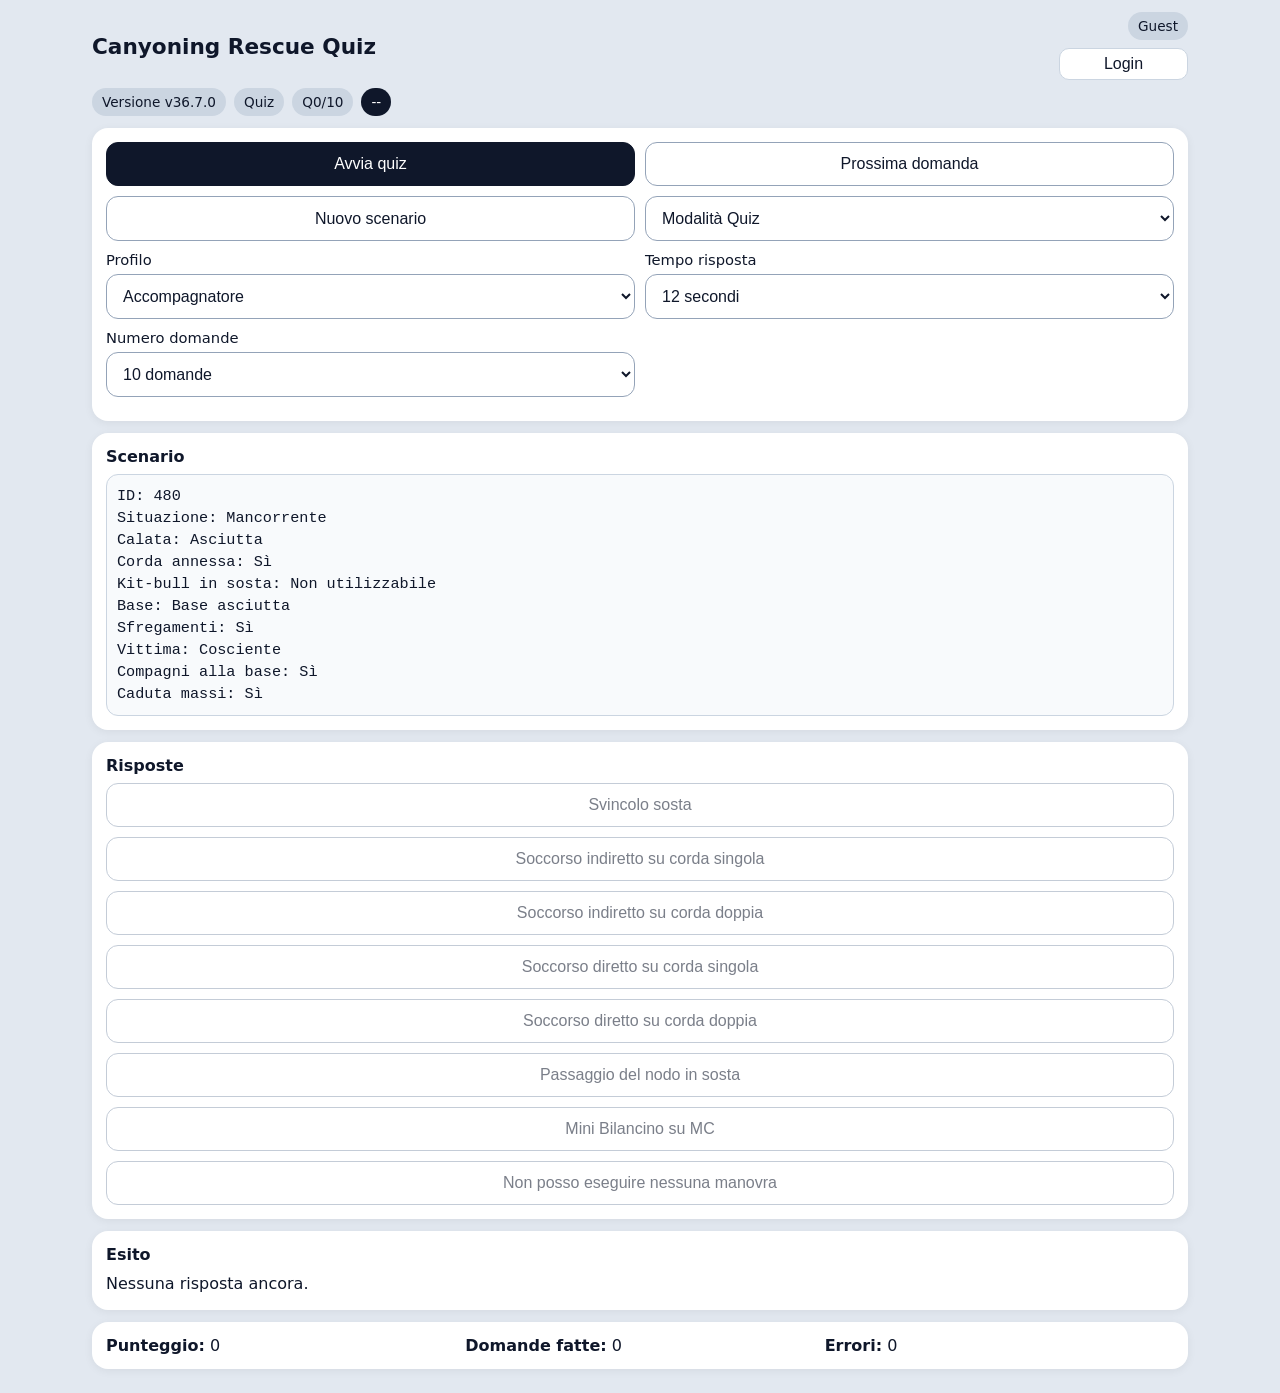
<file: index.html>
<!DOCTYPE html>
<html lang="it"><head><meta charset="UTF-8"><meta name="viewport" content="width=device-width, initial-scale=1.0">
<title>Canyoning Rescue Quiz</title><link rel="manifest" href="./manifest.json"><link rel="stylesheet" href="./styles.css"><meta name="theme-color" content="#0f172a"></head>
<body><div class="app">
<header class="topbar">
  <div class="topbar-row">
    <h1>Canyoning Rescue Quiz</h1>
    <div class="top-auth-box"><span id="userBadge" class="badge">Guest</span><button id="loginBtn" type="button" class="top-auth-btn">Login</button><button id="logoutBtn" type="button" class="top-auth-btn hidden">Logout</button><a id="adminLinkTop" class="subtle-link top-admin-link hidden" href="./admin.html">Admin</a></div>
  </div>
  <div class="status-row">
    <span id="versionBadge" class="badge">Versione v36.7.0</span>
    <span id="modeBadge" class="badge">Quiz</span>
    <span id="questionBadge" class="badge">Q0</span>
    <span id="timerBadge" class="badge accent">--</span>
  </div>
</header>

<section class="controls card">
  <div class="grid2">
    <button id="startQuizBtn" type="button" class="primary">Avvia quiz</button>
    <button id="nextQuestionBtn" type="button">Prossima domanda</button>
  </div>
  <div class="grid2">
    <button id="newScenarioBtn" type="button">Nuovo scenario</button>
    <select id="modeSelect">
      <option value="QUIZ">Modalità Quiz</option>
      <option value="INSTRUCTOR">Modalità Istruttore</option>
    </select>
  </div>
  <div class="grid2">
    <label class="stacked">Profilo
      <select id="audienceSelect">
        <option value="ACCOMPAGNATORE" selected>Accompagnatore</option>
        <option value="GUIDA">Guida</option>
      </select>
    </label>
    <label class="stacked">Tempo risposta
      <select id="timeSelect">
        <option value="10">10 secondi</option>
        <option value="12" selected>12 secondi</option>
        <option value="15">15 secondi</option>
        <option value="20">20 secondi</option>
        <option value="30">30 secondi</option>
      </select>
    </label>
  </div>
  <div class="grid2">
    <label class="stacked">Numero domande
      <select id="questionCountSelect">
        <option value="5">5 domande</option>
        <option value="10" selected>10 domande</option>
        <option value="15">15 domande</option>
        <option value="20">20 domande</option>
      </select>
    </label>
    <div></div>
  </div>
</section>

<section class="card compact-card"><div class="section-title">Scenario</div><pre id="scenarioCompact" class="scenario-compact">Premi "Avvia quiz" per iniziare.</pre></section>
<section id="quizSection" class="card"><div class="section-title">Risposte</div><div id="answers" class="answers"></div></section>
<section id="instructorSection" class="card hidden"><div class="section-title">Modalità istruttore</div><div id="bestAnswerBox" class="panel"></div><div class="two-col"><div><h3>Manovre consentite</h3><div id="allowedBox" class="listbox"></div></div><div><h3>Manovre escluse</h3><div id="forbiddenBox" class="listbox"></div></div></div></section>
<section id="debugSection" class="card hidden"><div class="section-title">Debug logico avanzato</div><div id="debugBox" class="listbox"></div></section>
<section class="card"><div class="section-title">Esito</div><div id="result">Nessuna risposta ancora.</div></section>
<section class="card stats"><div><strong>Punteggio:</strong> <span id="scoreValue">0</span></div><div><strong>Domande fatte:</strong> <span id="questionValue">0</span></div><div><strong>Errori:</strong> <span id="errorsValue">0</span></div></section>
<section id="finalReportSection" class="card hidden"><div class="section-title">Resoconto finale</div><div id="finalSummary" class="panel"></div><div class="two-col"><div><h3>Risposte esatte</h3><div id="correctList" class="listbox"></div></div><div><h3>Risposte errate</h3><div id="wrongList" class="listbox"></div></div></div></section>
</div>
<script src="./js/config.js"></script><script src="./js/default-config.js"></script><script src="./js/storage.js"></script><script src="./js/auth.js"></script><script src="./js/supabase-adapter.js"></script><script src="./js/engine.js"></script><script src="./js/quiz-app.js"></script>
</body></html>
</file>
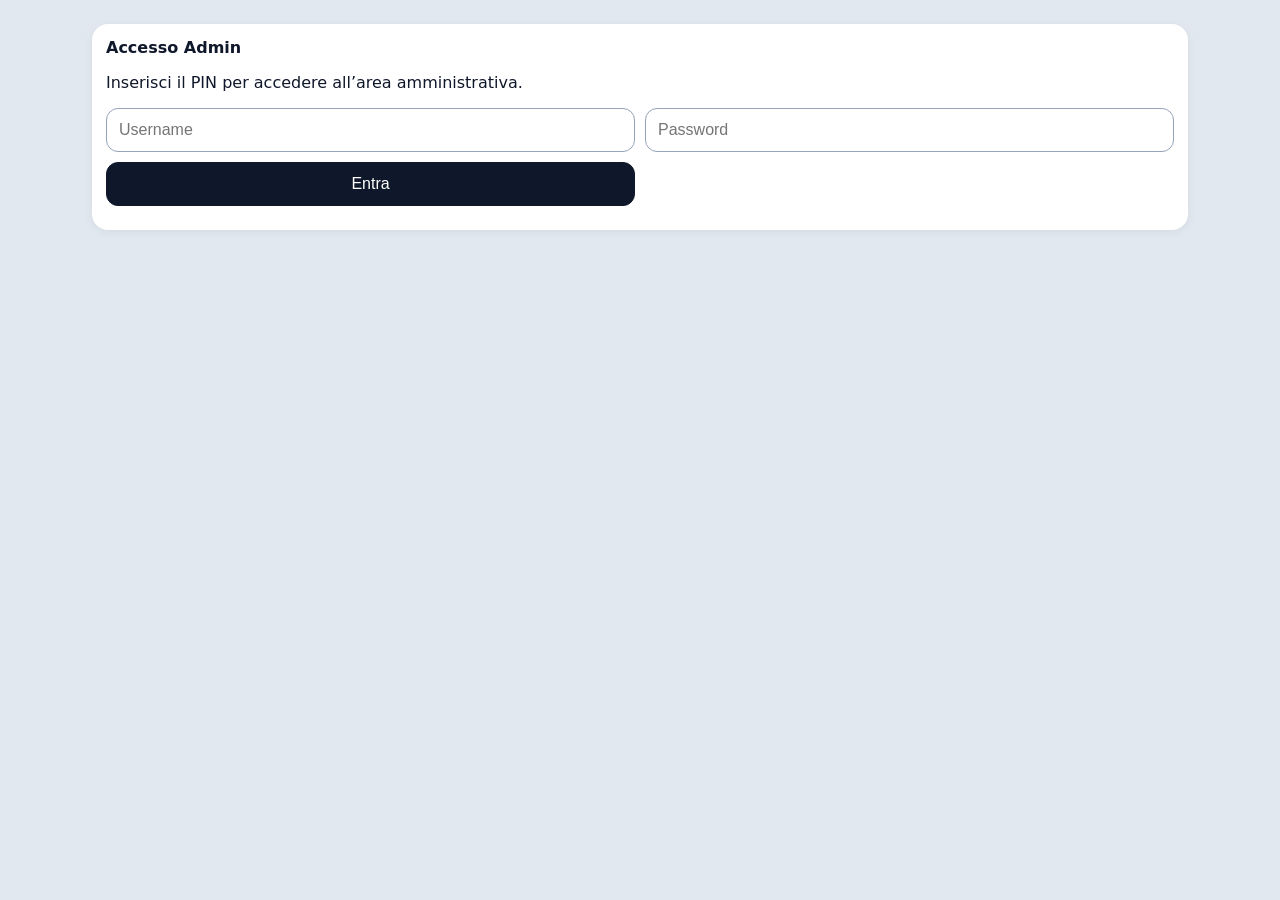
<file: admin-audit-rules.html>
<!DOCTYPE html><html lang="it"><head><meta charset="UTF-8"><meta name="viewport" content="width=device-width, initial-scale=1.0"><title>Gestione regole audit</title><link rel="manifest" href="./manifest.json"><link rel="stylesheet" href="./styles.css"><meta name="theme-color" content="#0f172a"></head><body><div class="app"><div id="pinGate" class="card"><div class="section-title">Accesso Admin</div><p>Inserisci il PIN per accedere all’area amministrativa.</p><div class="grid2"><input id="pinInput" type="password" placeholder="PIN admin" class="text-input"><button id="pinBtn" type="button" class="primary">Entra</button></div><div id="pinMsg"></div></div><div id="adminApp" class="hidden"><header class="topbar"><h1>Gestione regole audit</h1><div class="status-row"><span class="badge">Versione v36.7.0</span><span class="badge">Audit amministrabile</span><span class="badge accent" id="archiveCount">Scenari: --</span></div></header><section class="controls card"><div class="grid2"><a class="button-link primary-link" href="./admin.html">Dashboard Admin</a><a class="button-link" href="./admin-audit.html">Vai ad Audit incoerenze</a></div></section><section class="card"><div class="section-title">Regole audit</div><div class="grid2"><div><div id="auditRulesList" class="listbox"></div></div><div><form id="auditRuleForm" class="listbox"><label class="stacked">ID<input id="auditRuleId" class="text-input"></label><label class="stacked">Nome<input id="auditRuleName" class="text-input"></label><label class="stacked">Gravità<select id="auditRuleSeverity"><option value="BASSA">Bassa</option><option value="MEDIA">Media</option><option value="ALTA">Alta</option></select></label><label><input id="auditRuleEnabled" type="checkbox"> Regola attiva</label><div class="item"><strong>Condizioni scenario</strong><div id="auditConditionsList" class="listbox"></div><div class="small-actions"><button type="button" id="addAuditConditionBtn">Aggiungi condizione</button></div></div><div class="item"><strong>Controlli audit</strong><div id="auditChecksList" class="listbox"></div><div class="small-actions"><button type="button" id="addAuditCheckBtn">Aggiungi controllo</button></div></div><label class="stacked">Problema rilevato<textarea id="auditRuleProblem"></textarea></label><label class="stacked">Suggerimento<textarea id="auditRuleSuggestion"></textarea></label><div class="small-actions"><button type="button" id="newAuditRuleBtn">Nuova</button><button type="button" id="saveAuditRuleBtn" class="primary">Salva</button><button type="button" id="duplicateAuditRuleBtn">Duplica</button><button type="button" id="deleteAuditRuleBtn">Elimina</button></div></form></div></div></section><section class="card"><div class="section-title">Messaggi</div><div id="result">Nessuna azione ancora.</div></section></div></div><script src="./js/config.js"></script><script src="./js/default-config.js"></script><script src="./js/storage.js"></script><script src="./js/auth.js"></script><script src="./js/supabase-adapter.js"></script><script src="./js/engine.js"></script><script src="./js/admin-common.js"></script><script src="./js/admin-audit-rules.js"></script></body></html>
</file>
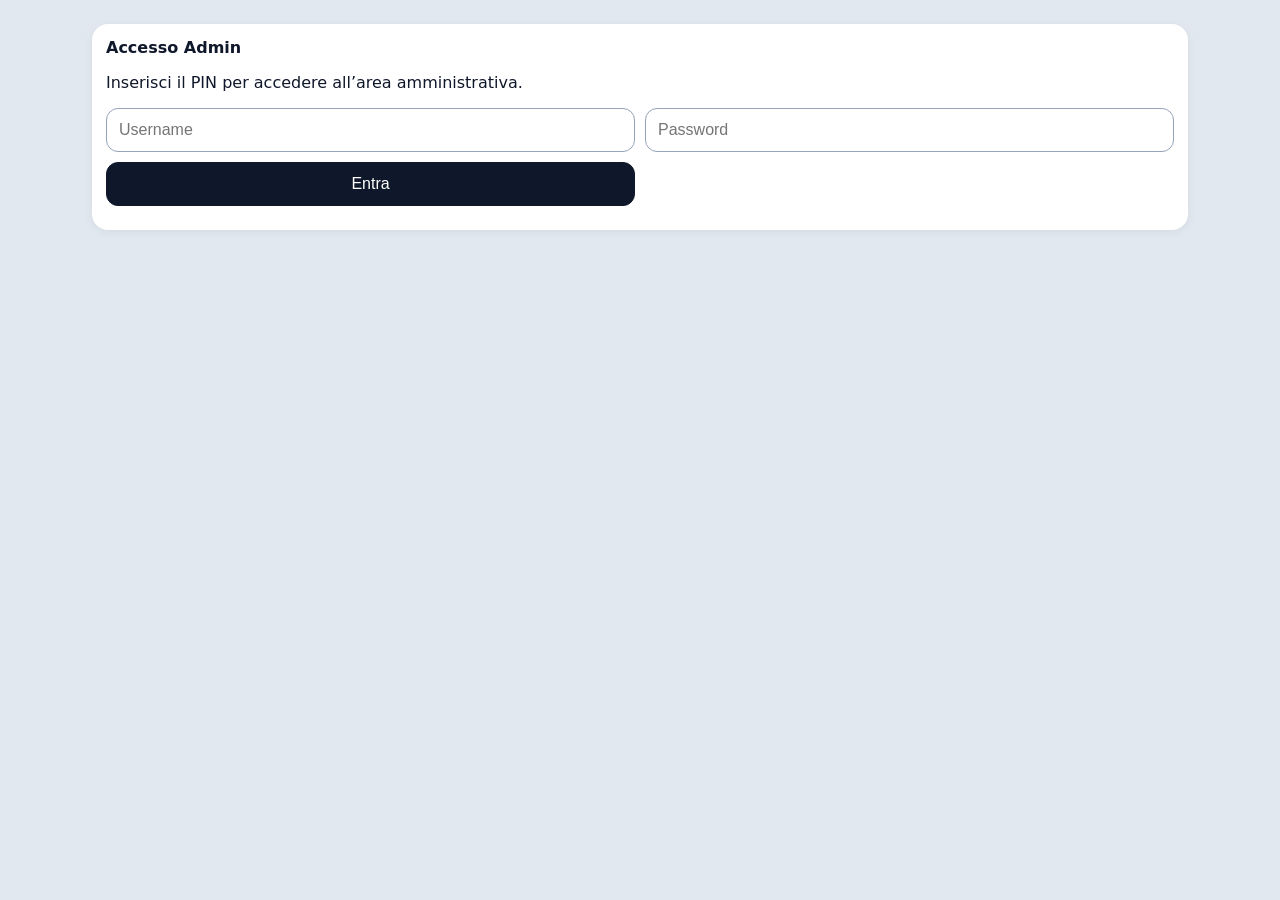
<file: admin-audit.html>
<!DOCTYPE html><html lang="it"><head><meta charset="UTF-8"><meta name="viewport" content="width=device-width, initial-scale=1.0"><title>Audit incoerenze</title><link rel="manifest" href="./manifest.json"><link rel="stylesheet" href="./styles.css"><meta name="theme-color" content="#0f172a"></head><body><div class="app"><div id="pinGate" class="card"><div class="section-title">Accesso Admin</div><p>Inserisci il PIN per accedere all’area amministrativa.</p><div class="grid2"><input id="pinInput" type="password" placeholder="PIN admin" class="text-input"><button id="pinBtn" type="button" class="primary">Entra</button></div><div id="pinMsg"></div></div><div id="adminApp" class="hidden"><header class="topbar"><h1>Audit incoerenze</h1><div class="status-row"><span class="badge">Versione v36.7.0</span><span class="badge">Analisi automatica</span><span class="badge accent" id="archiveCount">Scenari: --</span></div></header><section class="controls card"><div class="grid2"><a class="button-link primary-link" href="./admin.html">Dashboard Admin</a><a class="button-link" href="./index.html">Torna al Quiz</a></div><div class="grid2"><button id="runAuditBtn" type="button" class="primary">Esegui audit</button><button id="exportAuditBtn" type="button">Esporta audit JSON</button></div></section><section class="card"><div class="section-title">Risultati audit</div><div id="auditSummary" class="panel">Premi &quot;Esegui audit&quot;.</div><div id="auditList" class="listbox"></div></section><section class="card"><div class="section-title">Messaggi</div><div id="result">Nessuna azione ancora.</div></section></div></div><script src="./js/config.js"></script><script src="./js/default-config.js"></script><script src="./js/storage.js"></script><script src="./js/auth.js"></script><script src="./js/supabase-adapter.js"></script><script src="./js/engine.js"></script><script src="./js/admin-common.js"></script><script src="./js/admin-audit.js"></script></body></html>
</file>
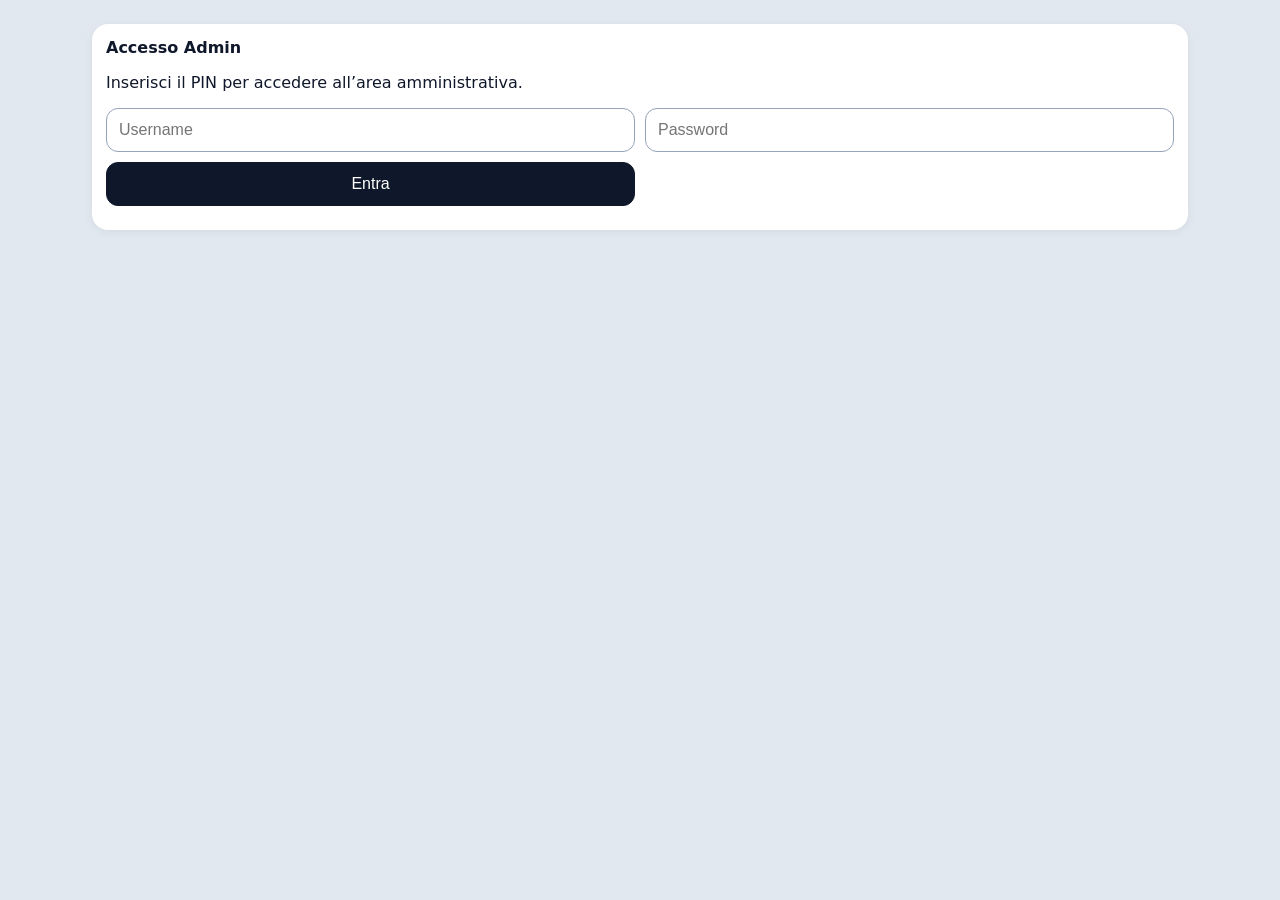
<file: admin-maneuvers.html>
<!DOCTYPE html><html lang="it"><head><meta charset="UTF-8"><meta name="viewport" content="width=device-width, initial-scale=1.0"><title>Gestione manovre</title><link rel="manifest" href="./manifest.json"><link rel="stylesheet" href="./styles.css"><meta name="theme-color" content="#0f172a"></head><body><div class="app"><div id="pinGate" class="card"><div class="section-title">Accesso Admin</div><p>Inserisci il PIN per accedere all’area amministrativa.</p><div class="grid2"><input id="pinInput" type="password" placeholder="PIN admin" class="text-input"><button id="pinBtn" type="button" class="primary">Entra</button></div><div id="pinMsg"></div></div><div id="adminApp" class="hidden"><header class="topbar"><h1>Gestione manovre</h1><div class="status-row"><span class="badge">Versione v36.7.0</span><span class="badge">Form-based</span><span class="badge accent" id="archiveCount">Scenari: --</span></div></header><section class="controls card"><div class="grid2"><a class="button-link primary-link" href="./admin.html">Dashboard Admin</a><a class="button-link" href="./index.html">Torna al Quiz</a></div></section><section class="card"><div class="section-title">Manovre disponibili</div><div class="grid2"><div><div id="maneuversList" class="listbox"></div></div><div><form id="maneuverForm" class="listbox"><label class="stacked">ID<input id="maneuverId" class="text-input"></label><label class="stacked">Label<input id="maneuverLabel" class="text-input"></label><label class="stacked">Durata minuti<input id="maneuverDuration" type="number" class="text-input"></label><label class="stacked">Rischio<select id="maneuverRisk"><option value="basso">basso</option><option value="medio">medio</option><option value="alto">alto</option><option value="n/a">n/a</option></select></label><label class="stacked">Destinata a<select id="maneuverAudience"><option value="ACCOMPAGNATORE">Accompagnatore</option><option value="GUIDA">Guida</option><option value="ENTRAMBI">Entrambi</option></select></label><label class="stacked">Priorità base<input id="maneuverPriority" type="number" class="text-input"></label><label><input id="maneuverSpecialNone" type="checkbox"> Manovra speciale "nessuna manovra"</label><div class="small-actions"><button type="button" id="newManeuverBtn">Nuova</button><button type="button" id="saveManeuverBtn" class="primary">Salva</button><button type="button" id="duplicateManeuverBtn">Duplica</button><button type="button" id="deleteManeuverBtn">Elimina</button></div></form></div></div></section><section class="card"><div class="section-title">Regole globali collegate alla manovra</div><div class="two-col"><div><h3>Consenti manovre</h3><div id="linkedAllowRules" class="listbox"></div></div><div><h3>Escludi manovre</h3><div id="linkedExcludeRules" class="listbox"></div></div></div><div><h3>Ordine di priorità</h3><div id="linkedPriorityRules" class="listbox"></div></div></section><section class="card"><div class="section-title">Messaggi</div><div id="result">Nessuna azione ancora.</div></section></div></div><script src="./js/config.js"></script><script src="./js/default-config.js"></script><script src="./js/storage.js"></script><script src="./js/auth.js"></script><script src="./js/supabase-adapter.js"></script><script src="./js/engine.js"></script><script src="./js/admin-common.js"></script><script src="./js/admin-maneuvers.js"></script></body></html>
</file>
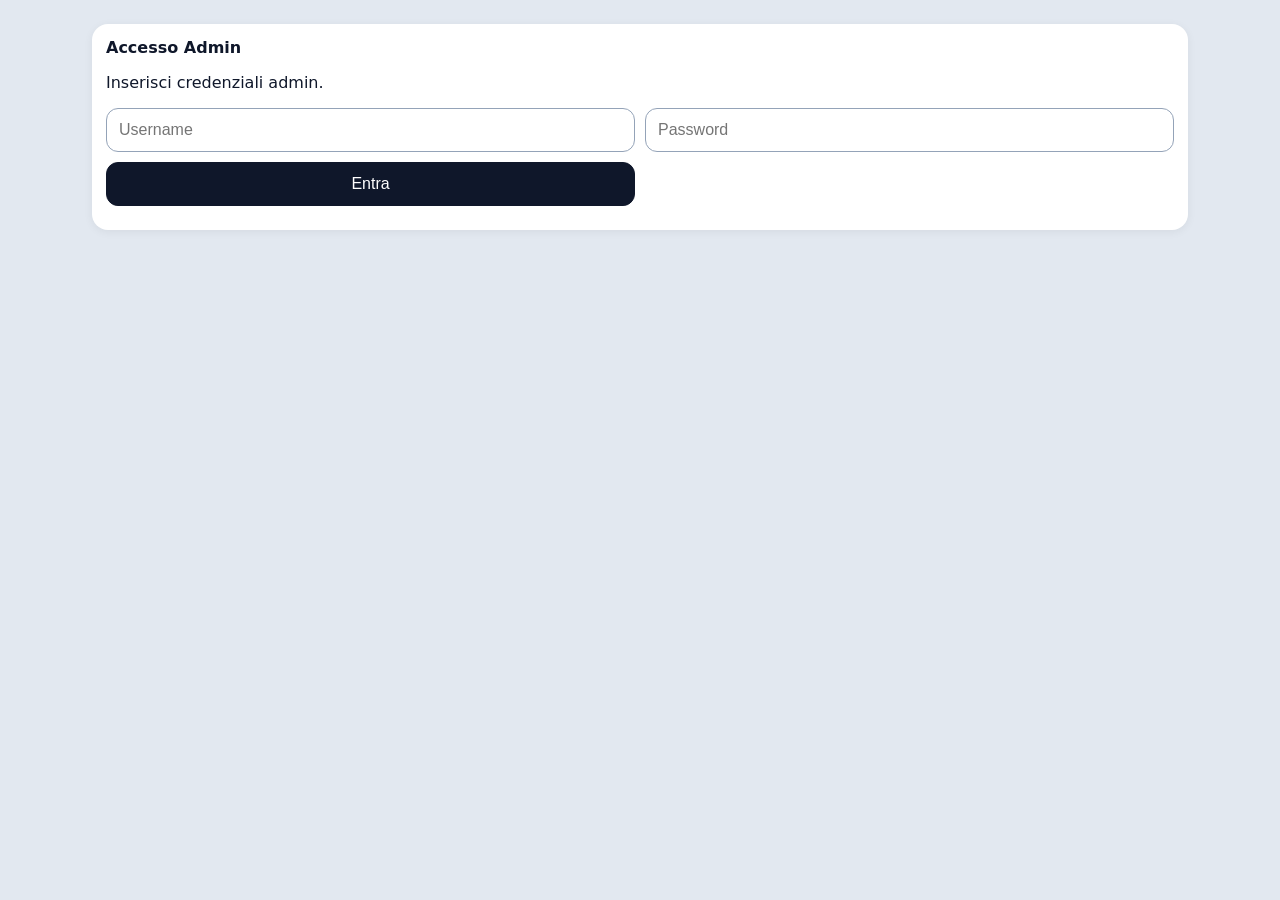
<file: admin-quiz-display.html>
<!DOCTYPE html><html lang="it"><head><meta charset="UTF-8"><meta name="viewport" content="width=device-width, initial-scale=1.0"><title>Gestione visualizzazione quiz</title><link rel="manifest" href="./manifest.json"><link rel="stylesheet" href="./styles.css"><meta name="theme-color" content="#0f172a"></head><body><div class="app"><div id="pinGate" class="card"><div class="section-title">Accesso Admin</div><p>Inserisci credenziali admin.</p><div class="grid2"><input id="pinInput" type="text" placeholder="Username" class="text-input"><button id="pinBtn" type="button" class="primary">Entra</button></div><div id="pinMsg"></div></div><div id="adminApp" class="hidden"><header class="topbar"><h1>Gestione visualizzazione quiz</h1><div class="status-row"><span class="badge">Versione v36.7.0</span><span class="badge">Campi scenario quiz</span><span class="badge accent" id="archiveCount">Scenari: --</span></div></header><section class="controls card"><div class="grid2"><a class="button-link primary-link" href="./admin.html">Dashboard Admin</a><a class="button-link" href="./index.html">Torna al Quiz</a></div></section><section class="card"><div class="section-title">Opzioni generali</div><label><input id="showScenarioId" type="checkbox"> Mostra ID scenario nel quiz</label><br><label><input id="showSituation" type="checkbox"> Mostra situazione nel quiz</label></section><section class="card"><div class="section-title">Ordine e visibilità campi</div><div class="help-box">I campi attivi vengono mostrati nel quiz nell’ordine qui sotto. Usa Su/Giù per cambiare l’ordine e il checkbox per mostrare o nascondere un campo.</div><div id="fieldsList" class="listbox"></div><div class="small-actions"><button id="saveQuizDisplayBtn" type="button" class="primary">Salva configurazione visualizzazione</button></div></section><section class="card"><div class="section-title">Anteprima</div><pre id="previewBox" class="scenario-compact"></pre></section><section class="card"><div class="section-title">Messaggi</div><div id="result">Nessuna azione ancora.</div></section></div><script src="./js/config.js"></script><script src="./js/default-config.js"></script><script src="./js/storage.js"></script><script src="./js/auth.js"></script><script src="./js/supabase-adapter.js"></script><script src="./js/engine.js"></script><script src="./js/admin-common.js"></script><script src="./js/admin-quiz-display.js"></script></body></html>
</file>
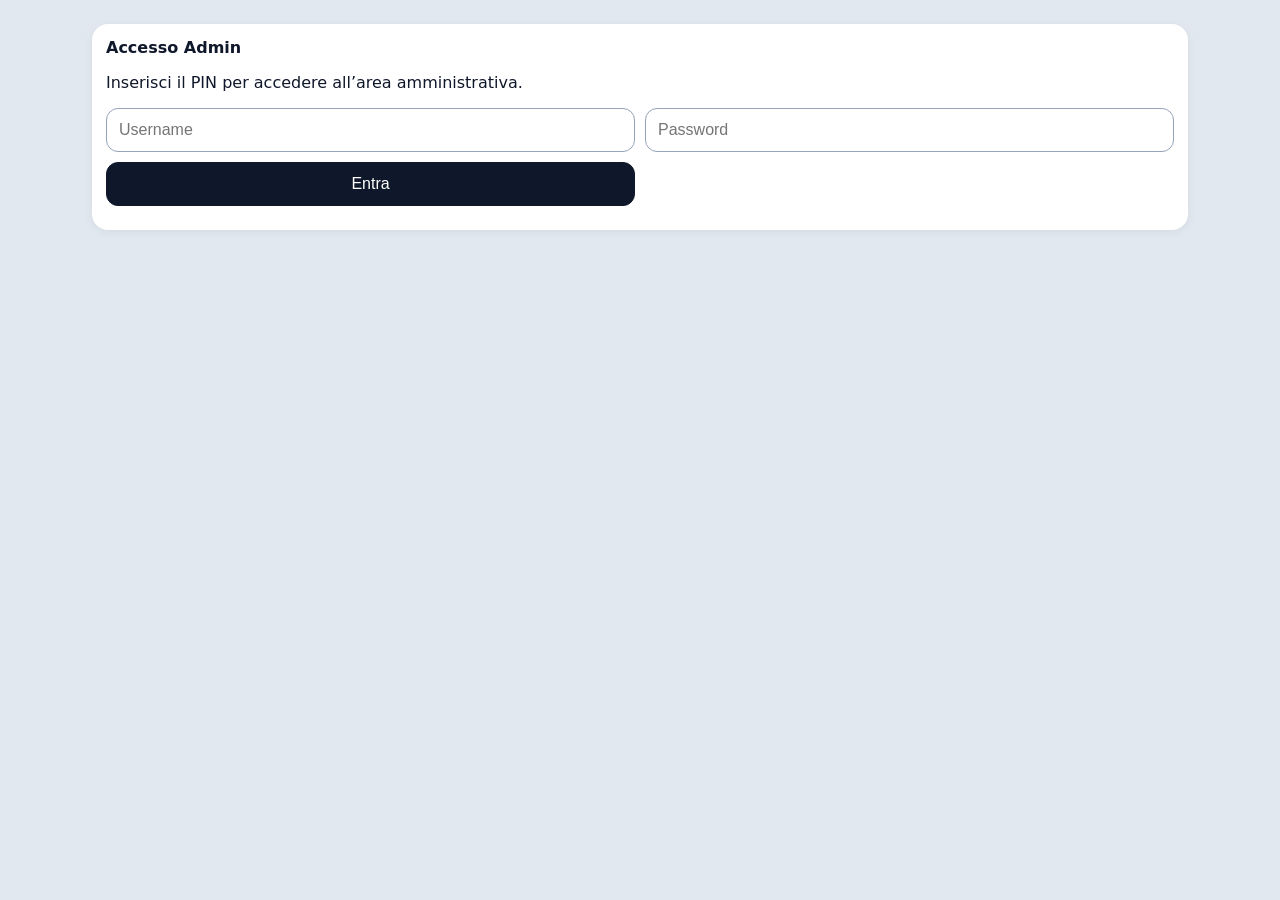
<file: admin-risk.html>
<!DOCTYPE html><html lang="it"><head><meta charset="UTF-8"><meta name="viewport" content="width=device-width, initial-scale=1.0"><title>Gestione livello rischio</title><link rel="manifest" href="./manifest.json"><link rel="stylesheet" href="./styles.css"><meta name="theme-color" content="#0f172a"></head><body><div class="app"><div id="pinGate" class="card"><div class="section-title">Accesso Admin</div><p>Inserisci il PIN per accedere all’area amministrativa.</p><div class="grid2"><input id="pinInput" type="password" placeholder="PIN admin" class="text-input"><button id="pinBtn" type="button" class="primary">Entra</button></div><div id="pinMsg"></div></div><div id="adminApp" class="hidden"><header class="topbar"><h1>Gestione livello rischio</h1><div class="status-row"><span class="badge">Versione v36.7.0</span><span class="badge">Editor grafico</span><span class="badge accent" id="archiveCount">Scenari: --</span></div></header><section class="controls card"><div class="grid2"><a class="button-link primary-link" href="./admin.html">Dashboard Admin</a><a class="button-link" href="./index.html">Torna al Quiz</a></div></section><section class="card"><div class="section-title">Regole rischio</div><div class="grid2"><div><div id="riskRulesList" class="listbox"></div></div><div><form id="riskRuleForm" class="listbox"><label class="stacked">ID<input id="riskRuleId" class="text-input"></label><label class="stacked">Nome<input id="riskRuleName" class="text-input"></label><label class="stacked">Livello<select id="riskRuleLevel"><option value="ALTO">Alto</option><option value="MEDIO">Medio</option><option value="BASSO">Basso</option></select></label><div class="item"><strong>Condizioni</strong><div id="riskConditionsList" class="listbox"></div><div class="small-actions"><button type="button" id="addRiskConditionBtn">Aggiungi condizione</button></div></div><div class="help-box">Le regole rischio vengono lette in ordine dall'alto verso il basso. La prima che corrisponde assegna il livello rischio.</div><div class="small-actions"><button type="button" id="newRiskRuleBtn">Nuova</button><button type="button" id="saveRiskRuleBtn" class="primary">Salva</button><button type="button" id="duplicateRiskRuleBtn">Duplica</button><button type="button" id="deleteRiskRuleBtn">Elimina</button><button type="button" id="moveRiskUpBtn">↑ Su</button><button type="button" id="moveRiskDownBtn">↓ Giù</button></div></form></div></div></section><section class="card"><div class="section-title">Messaggi</div><div id="result">Nessuna azione ancora.</div></section></div></div><script src="./js/config.js"></script><script src="./js/default-config.js"></script><script src="./js/storage.js"></script><script src="./js/auth.js"></script><script src="./js/supabase-adapter.js"></script><script src="./js/engine.js"></script><script src="./js/admin-common.js"></script><script src="./js/admin-risk.js"></script></body></html>
</file>
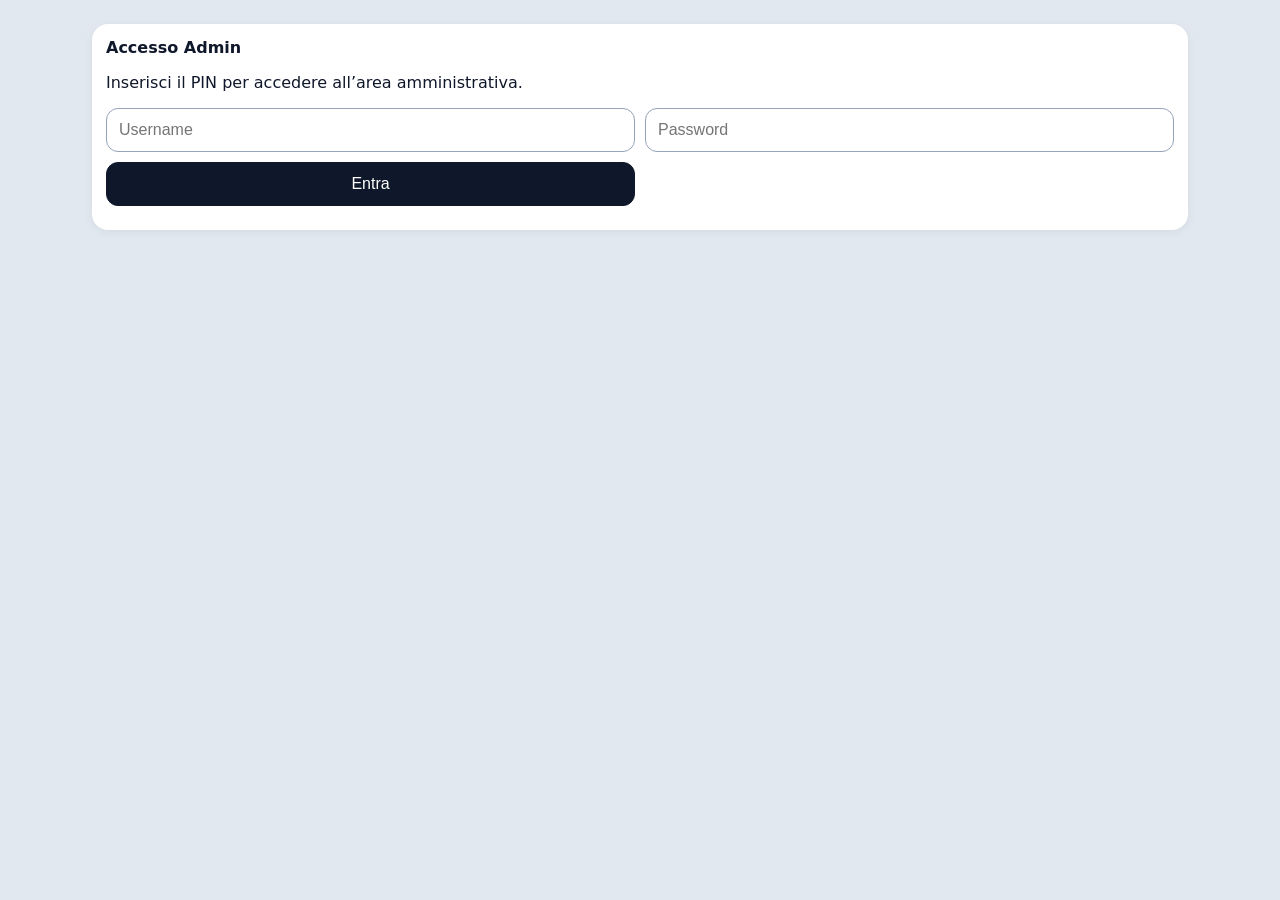
<file: admin-rules.html>
<!DOCTYPE html><html lang="it"><head><meta charset="UTF-8"><meta name="viewport" content="width=device-width, initial-scale=1.0"><title>Gestione regole globali</title><link rel="manifest" href="./manifest.json"><link rel="stylesheet" href="./styles.css"><meta name="theme-color" content="#0f172a"></head><body><div class="app"><div id="pinGate" class="card"><div class="section-title">Accesso Admin</div><p>Inserisci il PIN per accedere all’area amministrativa.</p><div class="grid2"><input id="pinInput" type="password" placeholder="PIN admin" class="text-input"><button id="pinBtn" type="button" class="primary">Entra</button></div><div id="pinMsg"></div></div><div id="adminApp" class="hidden"><header class="topbar"><h1>Gestione regole globali</h1><div class="status-row"><span class="badge">Versione v36.7.0</span><span class="badge">Linguaggio naturale</span><span class="badge accent" id="archiveCount">Scenari: --</span></div></header><section class="controls card"><div class="grid2"><a class="button-link primary-link" href="./admin.html">Dashboard Admin</a><a class="button-link" href="./index.html">Torna al Quiz</a></div></section><section class="card"><div class="section-title">Regole globali</div><div class="grid2"><div><div id="rulesList" class="listbox"></div></div><div><form id="ruleForm" class="listbox"><label class="stacked">ID<input id="ruleId" class="text-input"></label><label class="stacked">Nome<input id="ruleName" class="text-input"></label><label class="stacked">Tipo regola<select id="ruleType"><option value="allow">Consenti manovre</option><option value="exclude">Escludi manovre</option><option value="priority">Ordine di priorità</option></select></label><label><input id="ruleEnabled" type="checkbox"> Regola attiva</label><label class="stacked">Nota<textarea id="ruleNote"></textarea></label><div class="item"><strong>Condizioni</strong><div id="conditionsList" class="listbox"></div><div class="small-actions"><button type="button" id="addConditionBtn">Aggiungi condizione</button></div></div><div id="rulePayloadBox" class="item"></div><div class="small-actions"><button type="button" id="newRuleBtn">Nuova</button><button type="button" id="saveRuleBtn" class="primary">Salva</button><button type="button" id="duplicateRuleBtn">Duplica</button><button type="button" id="deleteRuleBtn">Elimina</button><button type="button" id="toggleRuleBtn">Attiva/Disattiva</button></div></form></div></div></section><section class="card"><div class="section-title">Messaggi</div><div id="result">Nessuna azione ancora.</div></section></div></div><script src="./js/config.js"></script><script src="./js/default-config.js"></script><script src="./js/storage.js"></script><script src="./js/auth.js"></script><script src="./js/supabase-adapter.js"></script><script src="./js/engine.js"></script><script src="./js/admin-common.js"></script><script src="./js/admin-rules.js"></script></body></html>
</file>
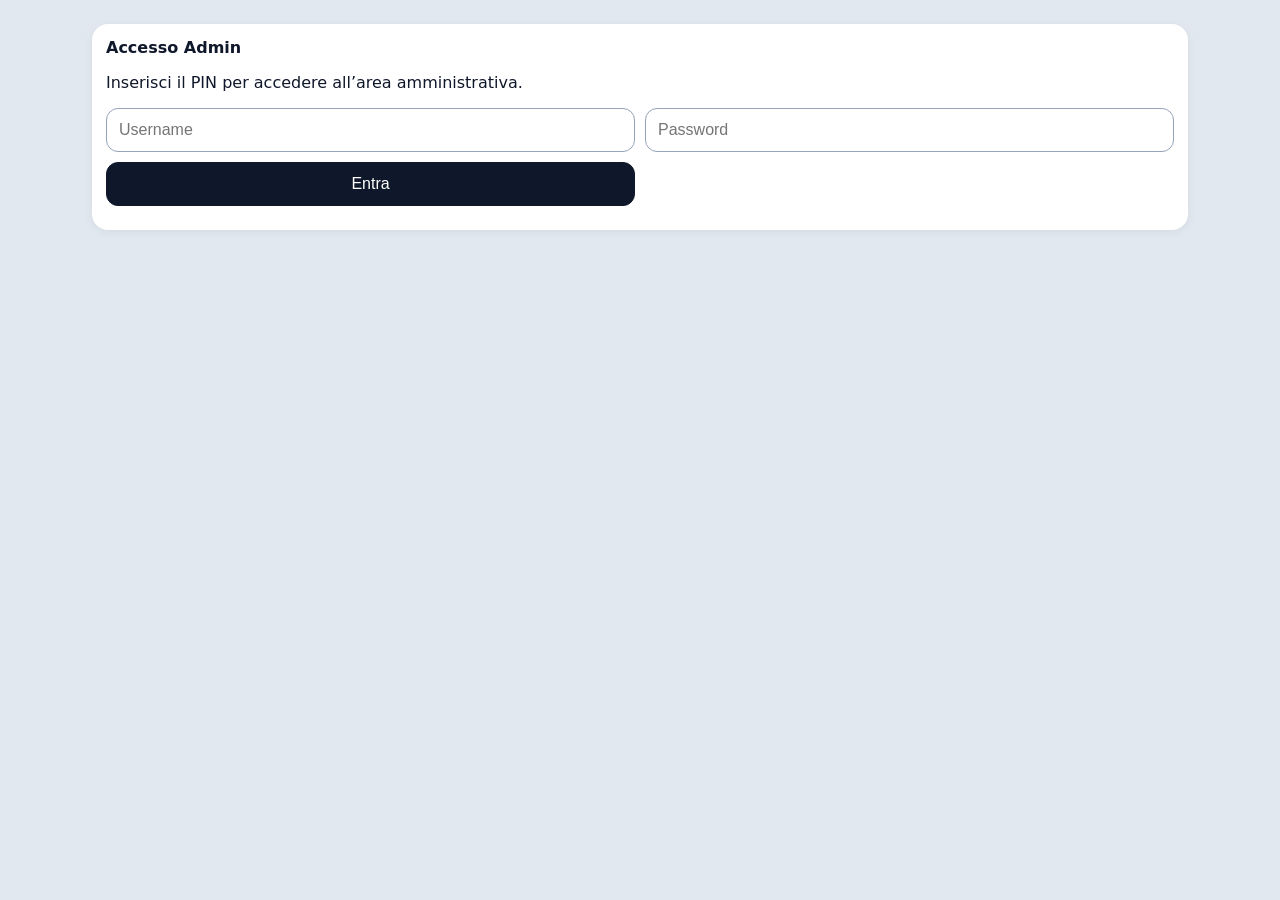
<file: admin-scenarios.html>
<!DOCTYPE html><html lang="it"><head><meta charset="UTF-8"><meta name="viewport" content="width=device-width, initial-scale=1.0"><title>Gestione scenari e override</title><link rel="manifest" href="./manifest.json"><link rel="stylesheet" href="./styles.css"><meta name="theme-color" content="#0f172a"></head><body><div class="app"><div id="pinGate" class="card"><div class="section-title">Accesso Admin</div><p>Inserisci il PIN per accedere all’area amministrativa.</p><div class="grid2"><input id="pinInput" type="password" placeholder="PIN admin" class="text-input"><button id="pinBtn" type="button" class="primary">Entra</button></div><div id="pinMsg"></div></div><div id="adminApp" class="hidden"><header class="topbar"><h1>Gestione scenari e override</h1><div class="status-row"><span class="badge">Versione v36.7.0</span><span class="badge">Form-based</span><span class="badge accent" id="archiveCount">Scenari: --</span></div></header><section class="controls card"><div class="grid2"><a class="button-link primary-link" href="./admin.html">Dashboard Admin</a><a class="button-link" href="./index.html">Torna al Quiz</a></div></section><section class="card"><div class="section-title">Scenari e override</div><div class="admin-toolbar"><select id="scenarioSelect"></select><button id="previewBtn" type="button">Anteprima</button><button id="saveScenarioOverrideBtn" type="button" class="primary">Salva override scenario</button></div><div class="grid2"><button id="promoteOverrideBtn" type="button">Trasforma override in regola globale</button><button id="exportAiDatasetBtn" type="button">Esporta dataset AI</button></div><pre id="scenarioPreview" class="scenario-compact">Seleziona uno scenario.</pre></section><section class="card"><div class="section-title">Analisi istruttore</div><div id="bestAnswerBox" class="panel"></div><div class="two-col"><div><h3>Manovre consentite</h3><div id="allowedBox" class="listbox"></div></div><div><h3>Manovre escluse</h3><div id="forbiddenBox" class="listbox"></div></div></div></section><section id="debugScenarioSection" class="card"><div class="section-title">Debug logico avanzato</div><div id="debugBox" class="listbox"></div></section><section class="card"><div class="section-title">Override scenario</div><div id="scenarioRuleEditor" class="listbox"></div></section><section class="card"><div class="section-title">Dettagli manovre</div><div id="detailsEditor" class="listbox"></div></section><section class="card"><div class="section-title">Messaggi</div><div id="result">Nessuna azione ancora.</div></section></div></div><script src="./js/config.js"></script><script src="./js/default-config.js"></script><script src="./js/storage.js"></script><script src="./js/auth.js"></script><script src="./js/supabase-adapter.js"></script><script src="./js/engine.js"></script><script src="./js/admin-common.js"></script><script src="./js/admin-scenarios.js"></script></body></html>
</file>
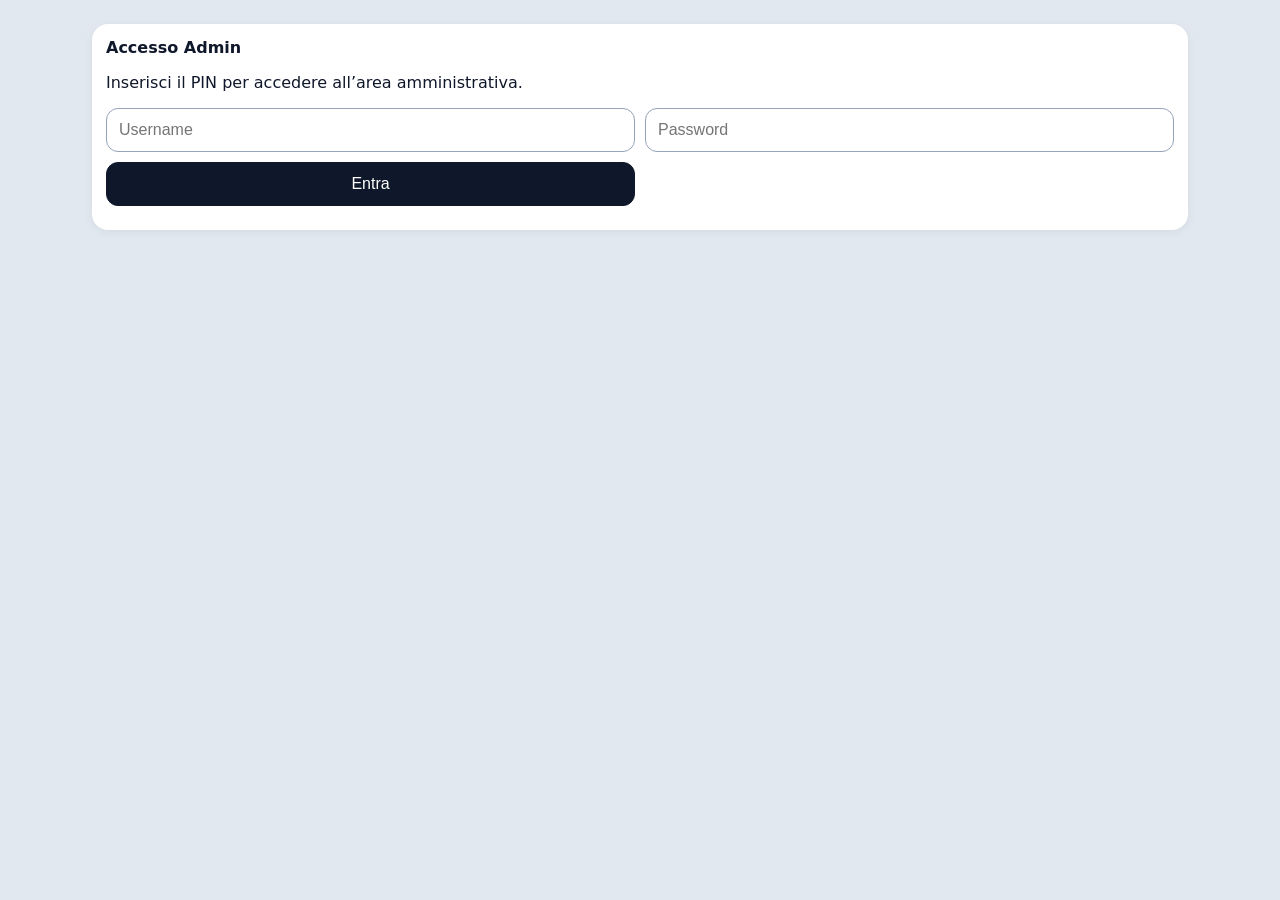
<file: admin-situations.html>
<!DOCTYPE html><html lang="it"><head><meta charset="UTF-8"><meta name="viewport" content="width=device-width, initial-scale=1.0"><title>Gestione situazioni</title><link rel="manifest" href="./manifest.json"><link rel="stylesheet" href="./styles.css"><meta name="theme-color" content="#0f172a"></head><body><div class="app"><div id="pinGate" class="card"><div class="section-title">Accesso Admin</div><p>Inserisci il PIN per accedere all’area amministrativa.</p><div class="grid2"><input id="pinInput" type="password" placeholder="PIN admin" class="text-input"><button id="pinBtn" type="button" class="primary">Entra</button></div><div id="pinMsg"></div></div><div id="adminApp" class="hidden"><header class="topbar"><h1>Gestione situazioni</h1><div class="status-row"><span class="badge">Versione v36.7.0</span><span class="badge">Form-based</span><span class="badge accent" id="archiveCount">Scenari: --</span></div></header><section class="controls card"><div class="grid2"><a class="button-link primary-link" href="./admin.html">Dashboard Admin</a><a class="button-link" href="./index.html">Torna al Quiz</a></div></section><section class="card"><div class="section-title">Situazioni</div><div class="grid2"><div><div id="situationsList" class="listbox"></div></div><div><form id="situationForm" class="listbox"><label class="stacked">ID<input id="situationId" class="text-input"></label><label class="stacked">Label<input id="situationLabel" class="text-input"></label><label class="stacked">Descrizione<textarea id="situationDescription"></textarea></label><div class="small-actions"><button type="button" id="newSituationBtn">Nuova</button><button type="button" id="saveSituationBtn" class="primary">Salva</button><button type="button" id="duplicateSituationBtn">Duplica</button><button type="button" id="deleteSituationBtn">Elimina</button></div></form></div></div></section><section class="card"><div class="section-title">Messaggi</div><div id="result">Nessuna azione ancora.</div></section></div></div><script src="./js/config.js"></script><script src="./js/default-config.js"></script><script src="./js/storage.js"></script><script src="./js/auth.js"></script><script src="./js/supabase-adapter.js"></script><script src="./js/engine.js"></script><script src="./js/admin-common.js"></script><script src="./js/admin-situations.js"></script></body></html>
</file>
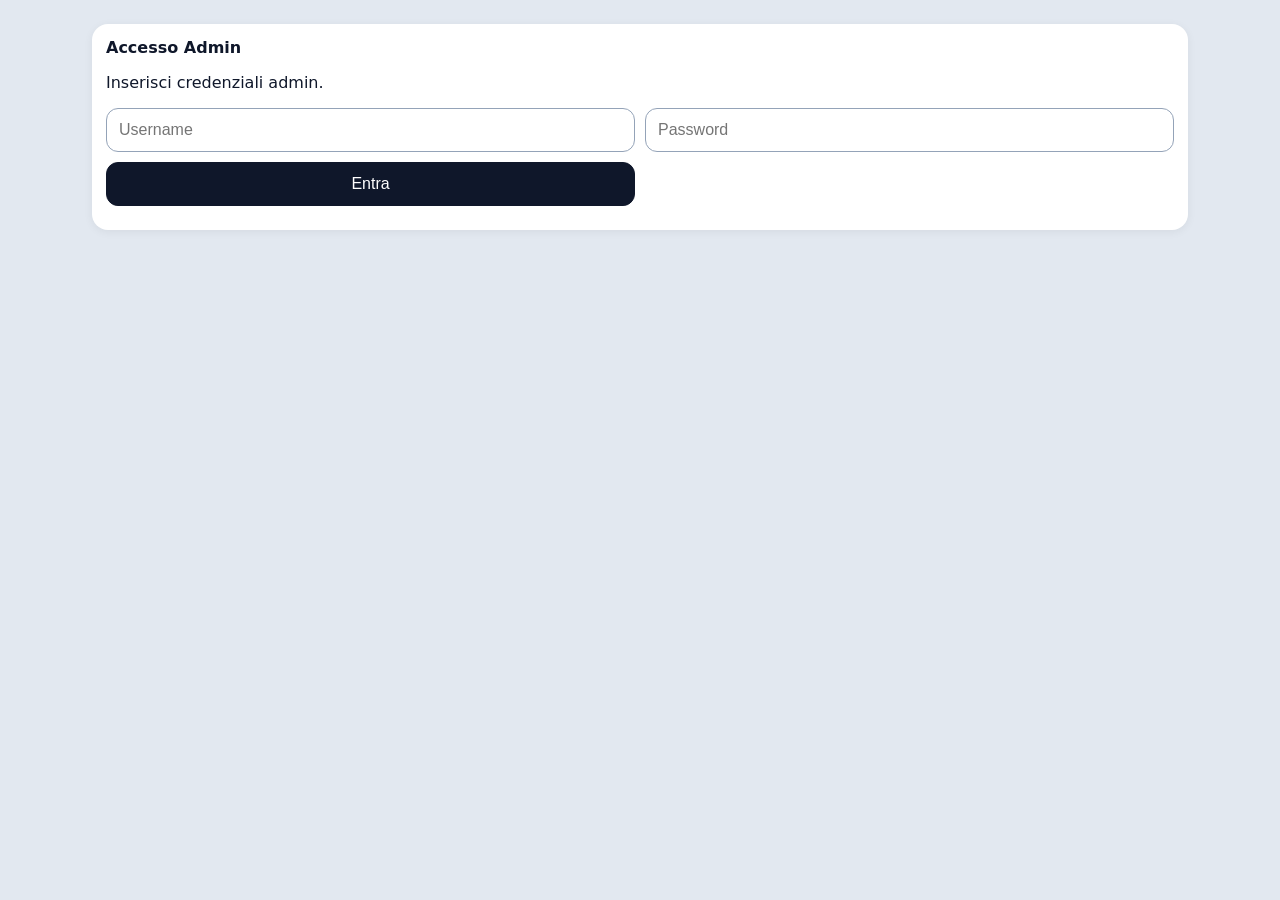
<file: admin-users.html>
<!DOCTYPE html><html lang="it"><head><meta charset="UTF-8"><meta name="viewport" content="width=device-width, initial-scale=1.0"><title>Gestione utenti</title><link rel="manifest" href="./manifest.json"><link rel="stylesheet" href="./styles.css"><meta name="theme-color" content="#0f172a"></head><body><div class="app"><div id="pinGate" class="card"><div class="section-title">Accesso Admin</div><p>Inserisci credenziali admin.</p><div class="grid2"><input id="pinInput" type="text" placeholder="Username" class="text-input"><button id="pinBtn" type="button" class="primary">Entra</button></div><div id="pinMsg"></div></div><div id="adminApp" class="hidden"><header class="topbar"><h1>Gestione utenti</h1><div class="status-row"><span class="badge">Versione v36.7.0</span><span class="badge">Auth LOCAL ready</span><span class="badge accent" id="archiveCount">Scenari: --</span></div></header><section class="controls card"><div class="grid2"><a class="button-link primary-link" href="./admin.html">Dashboard Admin</a><a class="button-link" href="./index.html">Torna al Quiz</a></div></section><section class="card"><div class="section-title">Utenti</div><div class="grid2"><div><div id="usersList" class="listbox"></div></div><div><form class="listbox"><label class="stacked">ID<input id="userId" class="text-input"></label><label class="stacked">Username<input id="username" class="text-input"></label><label class="stacked">Password<input id="password" class="text-input"></label><label class="stacked">Ruolo<select id="role"><option value="user">user</option><option value="admin">admin</option></select></label><label><input id="enabled" type="checkbox" checked> Utente attivo</label><div class="small-actions"><button type="button" id="newUserBtn">Nuovo</button><button type="button" id="saveUserBtn" class="primary">Salva</button><button type="button" id="duplicateUserBtn">Duplica</button><button type="button" id="deleteUserBtn">Elimina</button></div></form></div></div></section><section class="card"><div class="section-title">Messaggi</div><div id="result">Nessuna azione ancora.</div></section></div><script src="./js/config.js"></script><script src="./js/default-config.js"></script><script src="./js/storage.js"></script><script src="./js/auth.js"></script><script src="./js/supabase-adapter.js"></script><script src="./js/engine.js"></script><script src="./js/admin-common.js"></script><script src="./js/admin-users.js"></script></body></html>
</file>
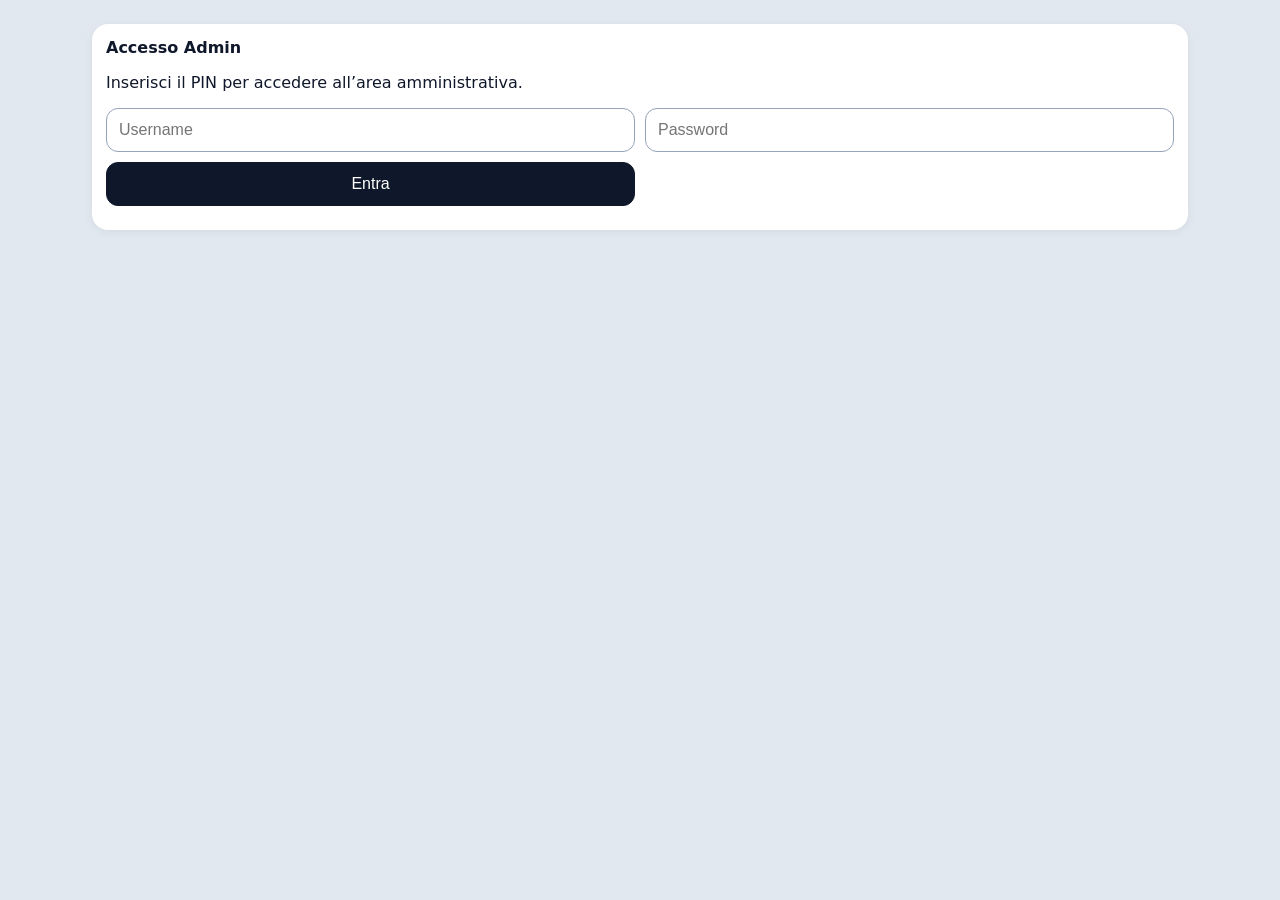
<file: admin-variables.html>
<!DOCTYPE html><html lang="it"><head><meta charset="UTF-8"><meta name="viewport" content="width=device-width, initial-scale=1.0"><title>Gestione variabili scenario</title><link rel="manifest" href="./manifest.json"><link rel="stylesheet" href="./styles.css"><meta name="theme-color" content="#0f172a"></head><body><div class="app"><div id="pinGate" class="card"><div class="section-title">Accesso Admin</div><p>Inserisci il PIN per accedere all’area amministrativa.</p><div class="grid2"><input id="pinInput" type="password" placeholder="PIN admin" class="text-input"><button id="pinBtn" type="button" class="primary">Entra</button></div><div id="pinMsg"></div></div><div id="adminApp" class="hidden"><header class="topbar"><h1>Gestione variabili scenario</h1><div class="status-row"><span class="badge">Versione v36.7.0</span><span class="badge">Form-based</span><span class="badge accent" id="archiveCount">Scenari: --</span></div></header><section class="controls card"><div class="grid2"><a class="button-link primary-link" href="./admin.html">Dashboard Admin</a><a class="button-link" href="./index.html">Torna al Quiz</a></div></section><section class="card"><div class="section-title">Variabili scenario</div><div class="grid2"><div><div id="variablesList" class="listbox"></div></div><div><form id="variableForm" class="listbox"><label class="stacked">ID<input id="variableId" class="text-input"></label><label class="stacked">Label<input id="variableLabel" class="text-input"></label><label class="stacked">Valori (uno per riga nel formato ID|Label)<textarea id="variableValues"></textarea></label><div class="small-actions"><button type="button" id="newVariableBtn">Nuova</button><button type="button" id="saveVariableBtn" class="primary">Salva</button><button type="button" id="duplicateVariableBtn">Duplica</button><button type="button" id="deleteVariableBtn">Elimina</button></div></form></div></div></section><section class="card"><div class="section-title">Messaggi</div><div id="result">Nessuna azione ancora.</div></section></div></div><script src="./js/config.js"></script><script src="./js/default-config.js"></script><script src="./js/storage.js"></script><script src="./js/auth.js"></script><script src="./js/supabase-adapter.js"></script><script src="./js/engine.js"></script><script src="./js/admin-common.js"></script><script src="./js/admin-variables.js"></script></body></html>
</file>
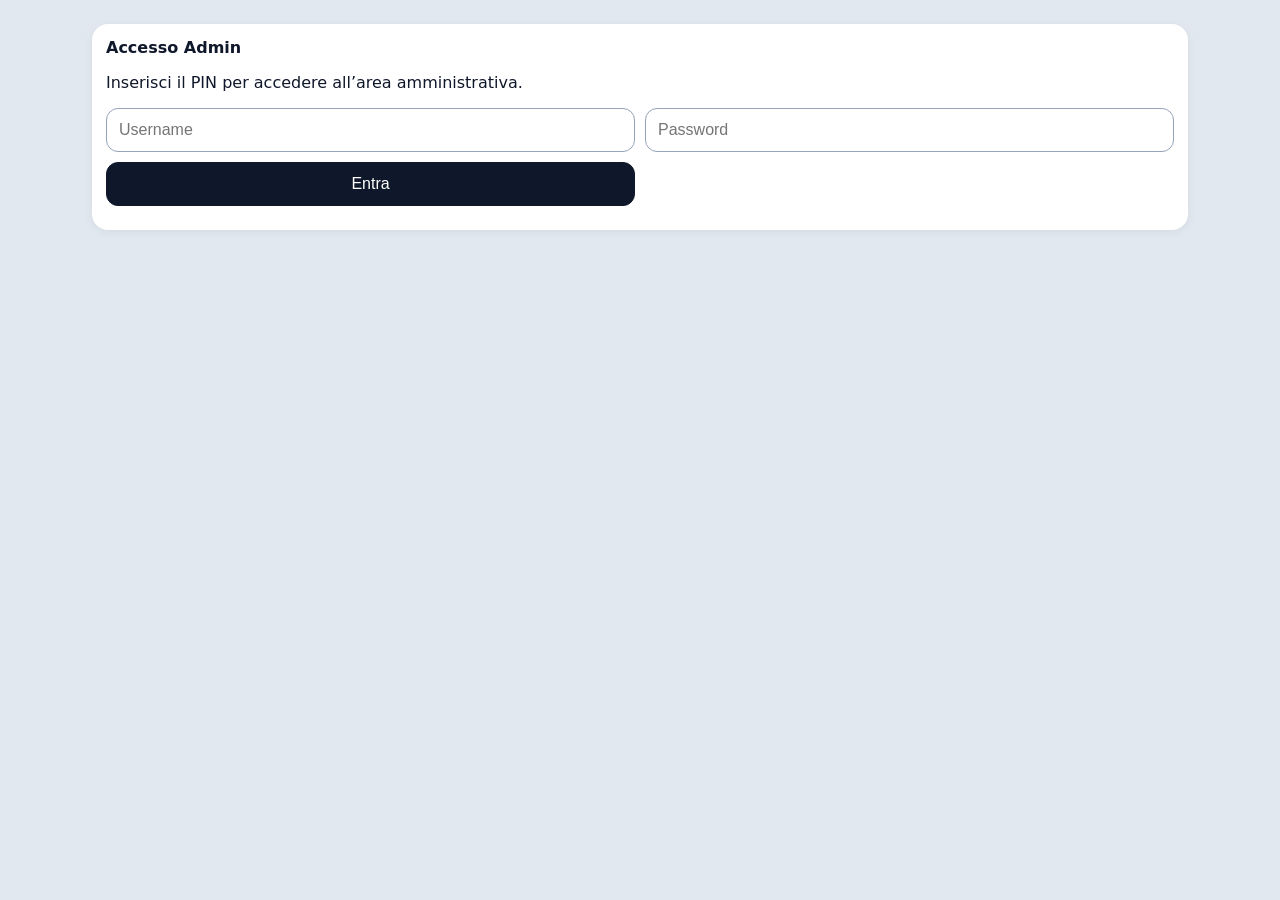
<file: admin.html>
<!DOCTYPE html><html lang="it"><head><meta charset="UTF-8"><meta name="viewport" content="width=device-width, initial-scale=1.0"><title>Admin - Canyoning Rescue Quiz</title><link rel="manifest" href="./manifest.json"><link rel="stylesheet" href="./styles.css"><meta name="theme-color" content="#0f172a"></head><body><div class="app"><div id="pinGate" class="card"><div class="section-title">Accesso Admin</div><p>Inserisci il PIN per accedere all’area amministrativa.</p><div class="grid2"><input id="pinInput" type="password" placeholder="PIN admin" class="text-input"><button id="pinBtn" type="button" class="primary">Entra</button></div><div id="pinMsg"></div></div><div id="adminApp" class="hidden"><header class="topbar"><h1>Admin configurazione</h1><div class="status-row"><span class="badge">Versione v36.7.0</span><span class="badge">Interfaccia form-based</span><span class="badge accent" id="archiveCount">Scenari: --</span></div></header><section class="controls card"><div class="grid2"><a class="button-link primary-link" href="./index.html">Torna al Quiz</a><button id="addMissingBtn" type="button">Aggiungi scenari mancanti</button></div><div class="grid2"><button id="regenerateBtn" type="button">Rigenera tutto</button><button id="exportBundleBtn" type="button">Esporta configurazione</button></div><div class="grid2"><button id="importBundleBtn" type="button">Importa configurazione</button><button id="resetLocalBtn" type="button">Reset modifiche locali</button></div><div class="grid2"><div class="muted-box">Archivio scenari persistente con ID stabili</div><div class="muted-box">Supabase pronto ma non attivo</div></div><input id="fileInput" type="file" accept=".json" class="hidden"></section><section class="card"><div class="section-title">Sezioni Admin</div><div class="grid2"><a class="button-link" href="./admin-situations.html">Gestione situazioni</a><a class="button-link" href="./admin-variables.html">Gestione variabili scenario</a><a class="button-link" href="./admin-users.html">Gestione utenti</a><a class="button-link" href="./admin-quiz-display.html">Visualizzazione quiz</a><a class="button-link" href="./admin-maneuvers.html">Gestione manovre</a><a class="button-link" href="./admin-rules.html">Gestione regole globali</a><a class="button-link" href="./admin-risk.html">Gestione livello rischio</a><a class="button-link" href="./admin-scenarios.html">Gestione scenari e override</a><a class="button-link" href="./admin-audit.html">Audit incoerenze</a><a class="button-link" href="./admin-audit-rules.html">Gestione regole audit</a></div></section><section class="card"><div class="section-title">Riepilogo configurazione</div><div id="summaryBox" class="listbox"></div></section><section class="card"><div class="section-title">Messaggi</div><div id="result">Nessuna azione ancora.</div></section></div></div><script src="./js/config.js"></script><script src="./js/default-config.js"></script><script src="./js/storage.js"></script><script src="./js/auth.js"></script><script src="./js/supabase-adapter.js"></script><script src="./js/engine.js"></script><script src="./js/admin-common.js"></script><script src="./js/admin-home.js"></script></body></html>
</file>
<file: styles.css>
*{box-sizing:border-box}body{margin:0;font-family:system-ui,-apple-system,Segoe UI,Roboto,Arial,sans-serif;background:#e2e8f0;color:#0f172a}.app{max-width:1120px;margin:0 auto;padding:12px}.topbar h1{margin:0 0 8px;font-size:1.35rem}.status-row{display:flex;gap:8px;flex-wrap:wrap}.badge{background:#cbd5e1;border-radius:999px;padding:6px 10px;font-size:.85rem}.badge.accent{background:#0f172a;color:#fff}.card{background:#fff;border-radius:16px;padding:14px;margin:12px 0;box-shadow:0 2px 10px rgba(0,0,0,.06)}.compact-card{position:sticky;top:0;z-index:1}.section-title{font-weight:700;margin-bottom:8px}.grid2{display:grid;grid-template-columns:1fr 1fr;gap:10px;margin-bottom:10px}.toolbar-inline{display:flex;gap:10px;flex-wrap:wrap;margin-bottom:10px}.stacked{display:flex;flex-direction:column;gap:6px;font-size:.92rem}button,select,.button-link,.text-input,textarea,.muted-box{width:100%;padding:12px;border-radius:12px;border:1px solid #94a3b8;background:#fff;font-size:1rem;text-decoration:none;color:#0f172a;display:flex;align-items:center;justify-content:center}.muted-box{background:#f8fafc;color:#475569}textarea{display:block;min-height:78px;justify-content:flex-start}button{cursor:pointer}button.primary,.primary-link{background:#0f172a;color:#fff;border-color:#0f172a}button:disabled{opacity:.55;cursor:not-allowed}.answers{display:grid;grid-template-columns:1fr;gap:10px}.answer-btn.correct{background:#dcfce7;border-color:#22c55e}.answer-btn.wrong{background:#fee2e2;border-color:#ef4444}.stats{display:grid;grid-template-columns:repeat(3,1fr);gap:10px}.scenario-compact{font-size:.95rem;line-height:1.45;background:#f8fafc;padding:10px;border-radius:12px;border:1px solid #cbd5e1;white-space:pre-wrap;margin:0}.hidden{display:none}.admin-toolbar{display:grid;grid-template-columns:1.6fr 1fr 1fr;gap:10px;margin-bottom:12px}#result{line-height:1.5}.two-col{display:grid;grid-template-columns:1fr 1fr;gap:16px}.listbox{display:grid;gap:8px}.item{padding:10px;border-radius:10px;border:1px solid #cbd5e1;background:#f8fafc}.item.ok{background:#ecfdf5;border-color:#22c55e}.item.no{background:#fef2f2;border-color:#ef4444}.panel{padding:12px;border-radius:12px;background:#e2e8f0;margin-bottom:12px}h3{margin:6px 0 10px;font-size:1rem}.muted{color:#475569;font-size:.9rem}.radio-row{display:flex;gap:18px;flex-wrap:wrap;margin:8px 0}.small-actions{display:flex;gap:8px;flex-wrap:wrap;margin-top:8px}.small-actions button{width:auto;padding:8px 12px}.mono{font-family:ui-monospace,SFMono-Regular,Menlo,Monaco,Consolas,monospace;font-size:.85rem}.pill{display:inline-block;padding:4px 8px;border-radius:999px;background:#e2e8f0;margin-right:6px;margin-bottom:6px}.subtle{font-size:.85rem;color:#475569}@media (max-width:700px){.grid2,.admin-toolbar,.stats,.two-col{grid-template-columns:1fr}.topbar h1{font-size:1.15rem}button,select,.button-link,.text-input,textarea,.muted-box{font-size:.95rem}}
.form-grid-2{display:grid;grid-template-columns:1fr 1fr;gap:10px}
.list-entry-active{outline:2px solid #0f172a}
.button-link{justify-content:center}

.condition-row{display:grid;grid-template-columns:1.3fr 1fr 1.5fr auto;gap:8px;align-items:end}
@media (max-width:700px){.condition-row{grid-template-columns:1fr}}
.help-box{padding:10px;border-radius:10px;background:#f8fafc;border:1px solid #cbd5e1;color:#475569}

.condition-row{display:grid;grid-template-columns:1.2fr 1fr 1.6fr auto;gap:8px;align-items:start}
.choice-box{display:grid;gap:6px;max-height:180px;overflow:auto;padding:8px;border:1px solid #cbd5e1;border-radius:10px;background:#fff}
.choice-item{display:flex;gap:8px;align-items:center}
.payload-row{display:flex;gap:8px;align-items:center;margin-bottom:8px}
.payload-list{display:grid;gap:6px}
.payload-item{display:flex;gap:8px;align-items:center;padding:8px;border:1px solid #cbd5e1;border-radius:10px;background:#f8fafc}
@media (max-width:700px){.condition-row{grid-template-columns:1fr}}

.debug-card{border-left:4px solid #94a3b8}
.debug-card.ok{border-left-color:#22c55e}
.debug-card.no{border-left-color:#ef4444}
.debug-card.best{border-left-color:#0f172a}
.debug-meta{font-size:.88rem;color:#475569;margin-top:6px}
.debug-rule{font-size:.88rem;margin-top:4px;padding:6px 8px;border-radius:8px;background:#f8fafc;border:1px solid #cbd5e1}

.code-inline{font-family:ui-monospace,SFMono-Regular,Menlo,Monaco,Consolas,monospace;font-size:.85rem}

.topbar-row{display:flex;align-items:center;justify-content:space-between;gap:12px;margin-bottom:8px}
.topbar-row h1{margin:0;font-size:1.35rem}
.top-admin-link{white-space:nowrap}
@media (max-width:700px){.topbar-row h1{font-size:1.1rem}}

.top-auth-box{display:flex;align-items:center;justify-content:flex-end;gap:8px;flex-wrap:wrap}
.top-auth-btn{padding:6px 10px;border:1px solid #cbd5e1;border-radius:10px;background:#fff;cursor:pointer}
</file>
